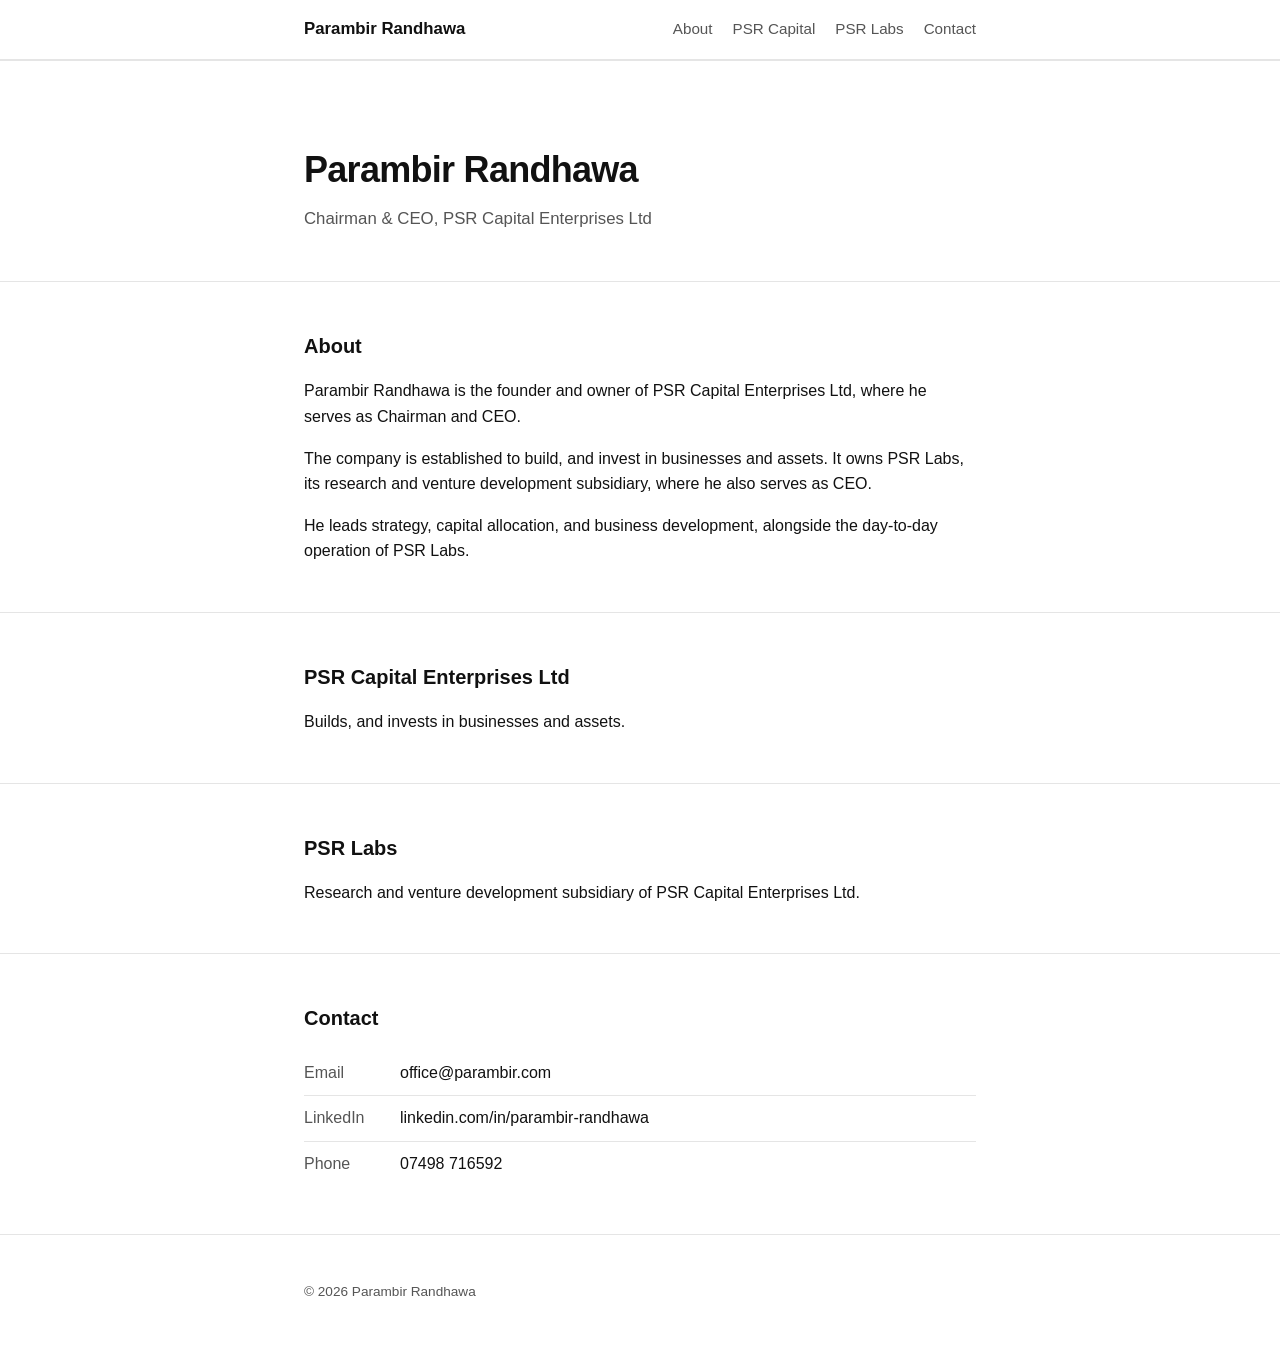
<file: index.html>
<!DOCTYPE html>
<html lang="en">
<head>
<meta charset="UTF-8">
<meta name="viewport" content="width=device-width, initial-scale=1.0">
<meta http-equiv="Content-Security-Policy" content="default-src 'self'; style-src 'self'; img-src 'self' data:; base-uri 'none'; form-action 'none'">
<title>Parambir Randhawa</title>
<meta name="description" content="Parambir Randhawa — Founder & CEO of PSR Capital Enterprises Ltd and PSR Labs.">
<meta name="robots" content="index, follow">
<link rel="canonical" href="https://www.parambir.com/">
<meta property="og:type" content="website">
<meta property="og:title" content="Parambir Randhawa">
<meta property="og:description" content="Founder & CEO of PSR Capital Enterprises Ltd and PSR Labs.">
<meta property="og:url" content="https://www.parambir.com/">
<meta name="twitter:card" content="summary">
<link rel="icon" href="data:image/svg+xml,%3Csvg xmlns='http://www.w3.org/2000/svg' viewBox='0 0 100 100'%3E%3Ctext y='.9em' font-size='90'%3EP%3C/text%3E%3C/svg%3E">
<link rel="stylesheet" href="style.css">
</head>
<body>
<a class="skip-link" href="#main">Skip to content</a>
<header class="site-header">
  <div class="wrap">
    <a href="#home" class="brand">Parambir Randhawa</a>
    <nav aria-label="Primary">
      <a href="#about">About</a>
      <a href="#psr-capital">PSR Capital</a>
      <a href="#psr-labs">PSR Labs</a>
      <a href="#contact">Contact</a>
    </nav>
  </div>
</header>

<main id="main">
  <section id="home" class="hero">
    <div class="wrap">
      <h1>Parambir Randhawa</h1>
      <p class="tagline">Chairman &amp; CEO, PSR Capital Enterprises Ltd</p>
    </div>
  </section>

  <section id="about">
    <div class="wrap">
      <h2>About</h2>
      <p>Parambir Randhawa is the founder and owner of PSR Capital Enterprises Ltd, where he serves as Chairman and CEO.</p>
      <p>The company is established to build, and invest in businesses and assets. It owns PSR Labs, its research and venture development subsidiary, where he also serves as CEO.</p>
      <p>He leads strategy, capital allocation, and business development, alongside the day-to-day operation of PSR Labs.</p>
    </div>
  </section>

  <section id="psr-capital">
    <div class="wrap">
      <h2>PSR Capital Enterprises Ltd</h2>
      <p>Builds, and invests in businesses and assets.</p>
    </div>
  </section>

  <section id="psr-labs">
    <div class="wrap">
      <h2>PSR Labs</h2>
      <p>Research and venture development subsidiary of PSR Capital Enterprises Ltd.</p>
    </div>
  </section>

  <section id="contact">
    <div class="wrap">
      <h2>Contact</h2>
      <ul class="contact-list">
        <li><span>Email</span><a href="mailto:office@parambir.com">office@parambir.com</a></li>
        <li><span>LinkedIn</span><a href="https://www.linkedin.com/in/parambir-randhawa" target="_blank" rel="noopener noreferrer">linkedin.com/in/parambir-randhawa</a></li>
        <li><span>Phone</span><a href="tel:+447498716592">07498 716592</a></li>
      </ul>
    </div>
  </section>
</main>

<footer>
  <div class="wrap">
    <p>&copy; 2026 Parambir Randhawa</p>
  </div>
</footer>
</body>
</html>
</file>
<file: style.css>
:root {
  --bg: #ffffff;
  --fg: #111111;
  --muted: #555555;
  --border: #e5e5e5;
  --accent: #111111;
  --max-width: 720px;
  color-scheme: light dark;
}

@media (prefers-color-scheme: dark) {
  :root {
    --bg: #0b0b0b;
    --fg: #f2f2f2;
    --muted: #a3a3a3;
    --border: #262626;
    --accent: #f2f2f2;
  }
}

* { box-sizing: border-box; }

html, body {
  margin: 0;
  padding: 0;
}

/* keep anchored headings clear of the sticky header (up to ~117px when nav wraps) */
html {
  scroll-padding-top: 7.75rem;
}

body {
  background: var(--bg);
  color: var(--fg);
  font-family: -apple-system, BlinkMacSystemFont, "Segoe UI", Roboto, Helvetica, Arial, sans-serif;
  line-height: 1.6;
  -webkit-font-smoothing: antialiased;
}

.wrap {
  max-width: var(--max-width);
  margin: 0 auto;
  padding: 0 1.5rem;
}

a {
  color: inherit;
}

a:focus-visible,
.skip-link:focus {
  outline: 2px solid currentColor;
  outline-offset: 2px;
}

.skip-link {
  position: absolute;
  left: -9999px;
  top: 0;
  background: var(--bg);
  color: var(--fg);
  padding: 0.75rem 1rem;
  z-index: 100;
  border: 1px solid var(--border);
}

.skip-link:focus {
  left: 1rem;
  top: 1rem;
}

.site-header {
  border-bottom: 1px solid var(--border);
  position: sticky;
  top: 0;
  background: var(--bg);
  z-index: 10;
}

.site-header .wrap {
  display: flex;
  align-items: center;
  justify-content: space-between;
  flex-wrap: wrap;
  gap: 0.5rem;
  padding-top: 1rem;
  padding-bottom: 1rem;
}

.brand {
  font-weight: 600;
  text-decoration: none;
  font-size: 1.05rem;
}

nav {
  display: flex;
  gap: 1.25rem;
}

nav a {
  text-decoration: none;
  color: var(--muted);
  font-size: 0.95rem;
}

nav a:hover {
  color: var(--fg);
}

.hero {
  padding: 5rem 0 3rem;
}

.hero h1 {
  margin: 0 0 0.5rem;
  font-size: 2.25rem;
  letter-spacing: -0.02em;
}

.tagline {
  color: var(--muted);
  margin: 0;
  font-size: 1.05rem;
}

section {
  padding: 3rem 0;
  border-top: 1px solid var(--border);
}

section h2 {
  font-size: 1.25rem;
  margin: 0 0 1rem;
}

section p {
  margin: 0 0 1rem;
  color: var(--fg);
}

section p:last-child {
  margin-bottom: 0;
}

.contact-list {
  list-style: none;
  margin: 0;
  padding: 0;
}

.contact-list li {
  display: flex;
  gap: 1rem;
  padding: 0.6rem 0;
  border-bottom: 1px solid var(--border);
}

.contact-list li:last-child {
  border-bottom: none;
}

.contact-list span {
  color: var(--muted);
  min-width: 80px;
}

.contact-list a {
  text-decoration: none;
}

.contact-list a:hover {
  text-decoration: underline;
}

footer {
  border-top: 1px solid var(--border);
  padding: 2rem 0;
  color: var(--muted);
  font-size: 0.85rem;
}
</file>
